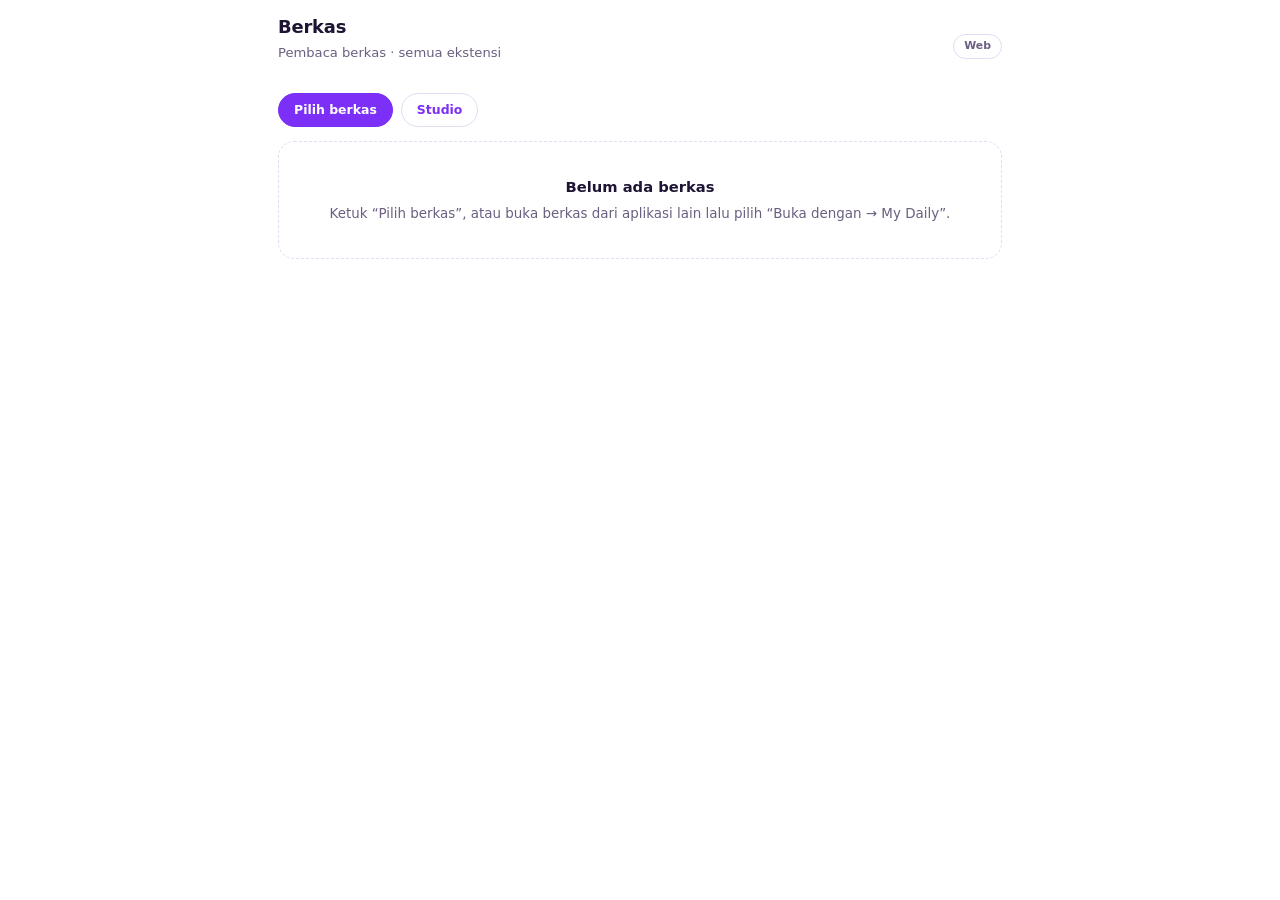
<file: berkas/index.html>
<!DOCTYPE html>
<html lang="id">
<head>
<meta charset="utf-8">
<meta name="viewport" content="width=device-width, initial-scale=1, viewport-fit=cover">
<meta name="theme-color" content="#7B2FF7">
<title>Berkas — My Daily</title>
<link rel="manifest" href="/manifest.webmanifest">
<link rel="icon" href="/assets/img/icon-192.png">
<style>
:root{
  --bg:#FFFFFF;--ink:#1E1433;--muted:#6A5F80;--line:#E4DBF5;--tile:#F1E8FF;
  --sky:#7B2FF7;--soft:#F7F1FF;--code-bg:#140A2B;--code-ink:#EFE7FF;--code-mut:#CBB8F5;
  --sat:env(safe-area-inset-top,0px);--sab:env(safe-area-inset-bottom,0px);
}
@media (prefers-color-scheme: dark){
  :root{--bg:#0F0A1C;--ink:#F2ECFF;--muted:#A99FC4;--line:#2A2040;--tile:#1D1430;--soft:#170F28;
    --code-bg:#0B0716;--code-ink:#EFE7FF;--code-mut:#9D8AC6;}
}
*{box-sizing:border-box;-webkit-tap-highlight-color:transparent}
html,body{margin:0}
body{background:var(--bg);color:var(--ink);font-family:'Plus Jakarta Sans',system-ui,-apple-system,'Segoe UI',sans-serif;line-height:1.5;
  padding:calc(14px + var(--sat)) 0 calc(40px + var(--sab))}
.wrap{max-width:760px;margin:0 auto;padding:0 18px}
header{display:flex;align-items:center;gap:10px;margin-bottom:14px}
h1{font-size:1.12rem;margin:0;font-weight:800;letter-spacing:-.01em}
.badge{margin-left:auto;font:700 .68rem/1 system-ui;color:var(--muted);border:1px solid var(--line);border-radius:999px;padding:6px 10px;white-space:nowrap}
.sub{margin:2px 0 16px;color:var(--muted);font-size:.82rem}
.pickrow{display:flex;gap:8px;flex-wrap:wrap;margin-bottom:14px}
.btn{appearance:none;border:1px solid var(--line);background:var(--bg);color:var(--sky);border-radius:999px;
  padding:10px 15px;font:800 .78rem/1 'Plus Jakarta Sans',system-ui;cursor:pointer}
.btn.pri{background:var(--sky);border-color:var(--sky);color:#fff}
.btn.on{background:var(--tile);border-color:#C9AEF7}
.btn:active{transform:scale(.985)}
.files{display:flex;flex-direction:column;gap:6px;margin-bottom:14px}
.files:empty{display:none}
.frow{display:flex;align-items:center;gap:9px;width:100%;text-align:left;background:var(--bg);border:1px solid var(--line);
  border-radius:12px;padding:9px 11px;cursor:pointer;font:700 .8rem/1.3 'Plus Jakarta Sans',system-ui;color:var(--ink)}
.frow.on{border-color:#C9AEF7;background:var(--soft)}
.fnm{flex:1;min-width:0;overflow:hidden;text-overflow:ellipsis;white-space:nowrap}
.fsz{flex:none;font:700 .68rem/1 system-ui;color:var(--muted)}
.fx{flex:none;border:0;background:transparent;color:var(--muted);font-size:1rem;line-height:1;padding:2px 4px;cursor:pointer}
.empty{border:1px dashed var(--line);border-radius:16px;padding:34px 18px;text-align:center;color:var(--muted);font-size:.84rem}
.empty b{display:block;color:var(--ink);font-size:.92rem;margin-bottom:6px}
.stage{margin:6px 0 18px}
.meta{display:flex;flex-wrap:wrap;gap:6px;margin:0 0 12px}
.meta span{background:var(--tile);border-radius:999px;padding:4px 9px;font:700 .69rem/1.4 system-ui;color:var(--muted)}
.tools{display:flex;gap:8px;flex-wrap:wrap;margin:0 0 10px}
pre.code{margin:0;padding:14px;border-radius:14px;background:var(--code-bg);color:var(--code-ink);
  font:500 .78rem/1.62 ui-monospace,SFMono-Regular,Menlo,Consolas,monospace;overflow:auto;max-height:66vh;
  white-space:pre;-webkit-overflow-scrolling:touch}
pre.code.wrap{white-space:pre-wrap;word-break:break-word}
pre.hex{margin:0;padding:14px;border-radius:14px;background:var(--code-bg);color:var(--code-mut);
  font:500 .7rem/1.55 ui-monospace,SFMono-Regular,Menlo,Consolas,monospace;overflow:auto;max-height:52vh;white-space:pre}
img.view,canvas.view{display:block;width:100%;height:auto;border-radius:14px;background:var(--tile)}
.zoomable{overflow:auto;border-radius:14px;background:var(--tile);max-height:66vh}
.zoomable img{display:block;max-width:none;transform-origin:top left}
video.view,audio.view{width:100%;border-radius:14px;background:var(--tile)}
iframe.pdf{width:100%;height:70vh;border:1px solid var(--line);border-radius:14px;background:#fff}
h2{font-size:.9rem;margin:22px 0 10px;font-weight:800}
table.info{width:100%;border-collapse:collapse;font-size:.78rem}
table.info th,table.info td{text-align:left;padding:8px 0;border-bottom:1px solid var(--line);vertical-align:top}
table.info th{color:var(--muted);font-weight:700;width:42%;white-space:nowrap}
table.info td{word-break:break-word;font-variant-numeric:tabular-nums}
.hash{font:600 .72rem ui-monospace,monospace;word-break:break-all;color:var(--ink)}
.zl{border:1px solid var(--line);border-radius:14px;overflow:hidden}
.zrow{display:flex;justify-content:space-between;gap:10px;padding:9px 12px;border-bottom:1px solid var(--line);font:700 .76rem/1.4 system-ui}
.zrow:last-child{border-bottom:0}
.zrow small{color:var(--muted);font-weight:600;flex:none}
.note{color:var(--muted);font-size:.75rem;margin:8px 0 0}
select.sel{border:1px solid var(--line);background:var(--bg);color:var(--ink);border-radius:999px;padding:9px 12px;font:700 .76rem system-ui}
[hidden]{display:none !important}
</style>
</head>
<body>
<div class="wrap">
  <header>
    <div>
      <h1>Berkas</h1>
      <div class="sub" id="sub">Pembaca berkas · semua ekstensi</div>
    </div>
    <span class="badge" id="modeBadge">Web</span>
  </header>

  <div class="pickrow">
    <button class="btn pri" id="pick" type="button">Pilih berkas</button>
    <button class="btn" id="studio" type="button">Studio</button>
    <input type="file" id="inp" multiple hidden>
  </div>

  <div class="files" id="list"></div>

  <div class="empty" id="empty">
    <b>Belum ada berkas</b>
    Ketuk “Pilih berkas”, atau buka berkas dari aplikasi lain lalu pilih “Buka dengan → My Daily”.
  </div>

  <div id="reader"></div>

  <section id="studioPanel" hidden>
    <h2>Studio</h2>
    <table class="info"><tbody id="studioInfo"></tbody></table>
    <div class="tools" id="studioTools" style="margin-top:14px"></div>
    <div id="studioExtra"></div>
  </section>
</div>
<script src="/berkas/reader.js" defer></script>
</body>
</html>
</file>
